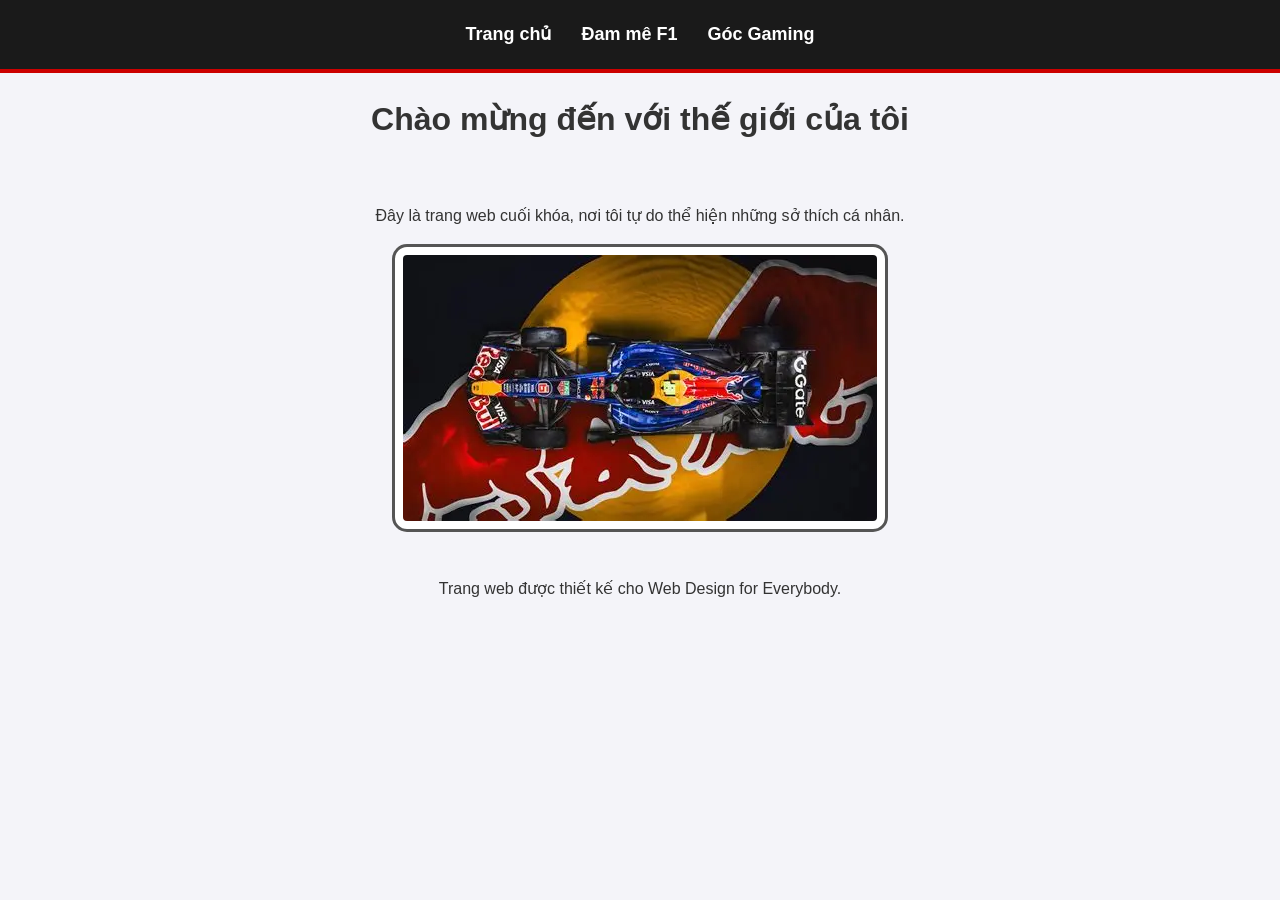
<file: bigbig/index.html>
<!DOCTYPE html>
<html lang="vi">
<head>
    <meta charset="UTF-8">
    <meta name="viewport" content="width=device-width, initial-scale=1.0">
    <title>Trang chủ - Không Gian Của Tôi</title>
    <link rel="stylesheet" href="css/style.css">
</head>
<body>
    <a href="#main-content" class="skip-link">Skip to Main Content</a>
    
    <header>
        <nav>
            <ul class="nav-flex">
                <li><a href="index.html">Trang chủ</a></li>
                <li><a href="f1.html">Đam mê F1</a></li>
                <li><a href="gaming.html">Góc Gaming</a></li>
            </ul>
        </nav>
        <h1>Chào mừng đến với thế giới của tôi</h1>
    </header>
    
    <main id="main-content">
        <p>Đây là trang web cuối khóa, nơi tôi tự do thể hiện những sở thích cá nhân.</p>
        <img src="images/home-pic.jpg" alt="Hình ảnh đại diện trang chủ">
    </main>
    
    <footer>
        <p>Trang web được thiết kế cho Web Design for Everybody.</p>
    </footer>
</body>
</html>
</file>
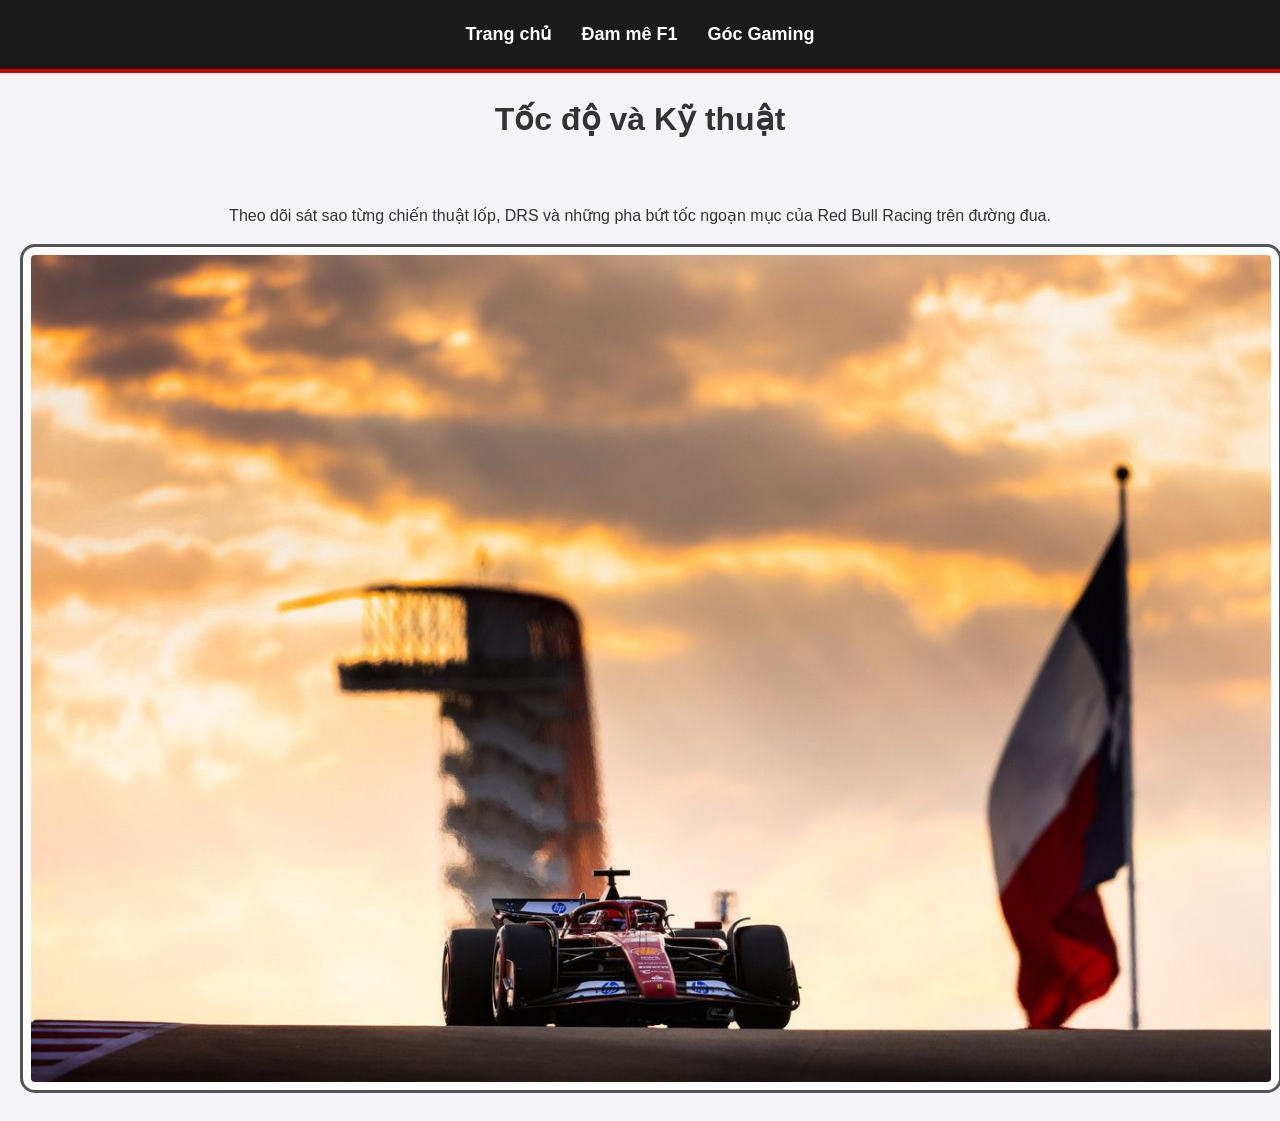
<file: bigbig/f1.html>
<!DOCTYPE html>
<html lang="vi">
<head>
    <meta charset="UTF-8">
    <meta name="viewport" content="width=device-width, initial-scale=1.0">
    <title>Đam Mê Tốc Độ</title>
    <link rel="stylesheet" href="css/style.css">
</head>
<body>
    <a href="#main-content" class="skip-link">Skip to Main Content</a>
    
    <header>
        <nav>
            <ul class="nav-flex">
                <li><a href="index.html">Trang chủ</a></li>
                <li><a href="f1.html">Đam mê F1</a></li>
                <li><a href="gaming.html">Góc Gaming</a></li>
            </ul>
        </nav>
        <h1>Tốc độ và Kỹ thuật</h1>
    </header>
    
    <main id="main-content">
        <p>Theo dõi sát sao từng chiến thuật lốp, DRS và những pha bứt tốc ngoạn mục của Red Bull Racing trên đường đua.</p>
        <img src="images/f1-pic.jpg" alt="Khoảnh khắc trên đường đua F1">
    </main>
</body>
</html>
</file>
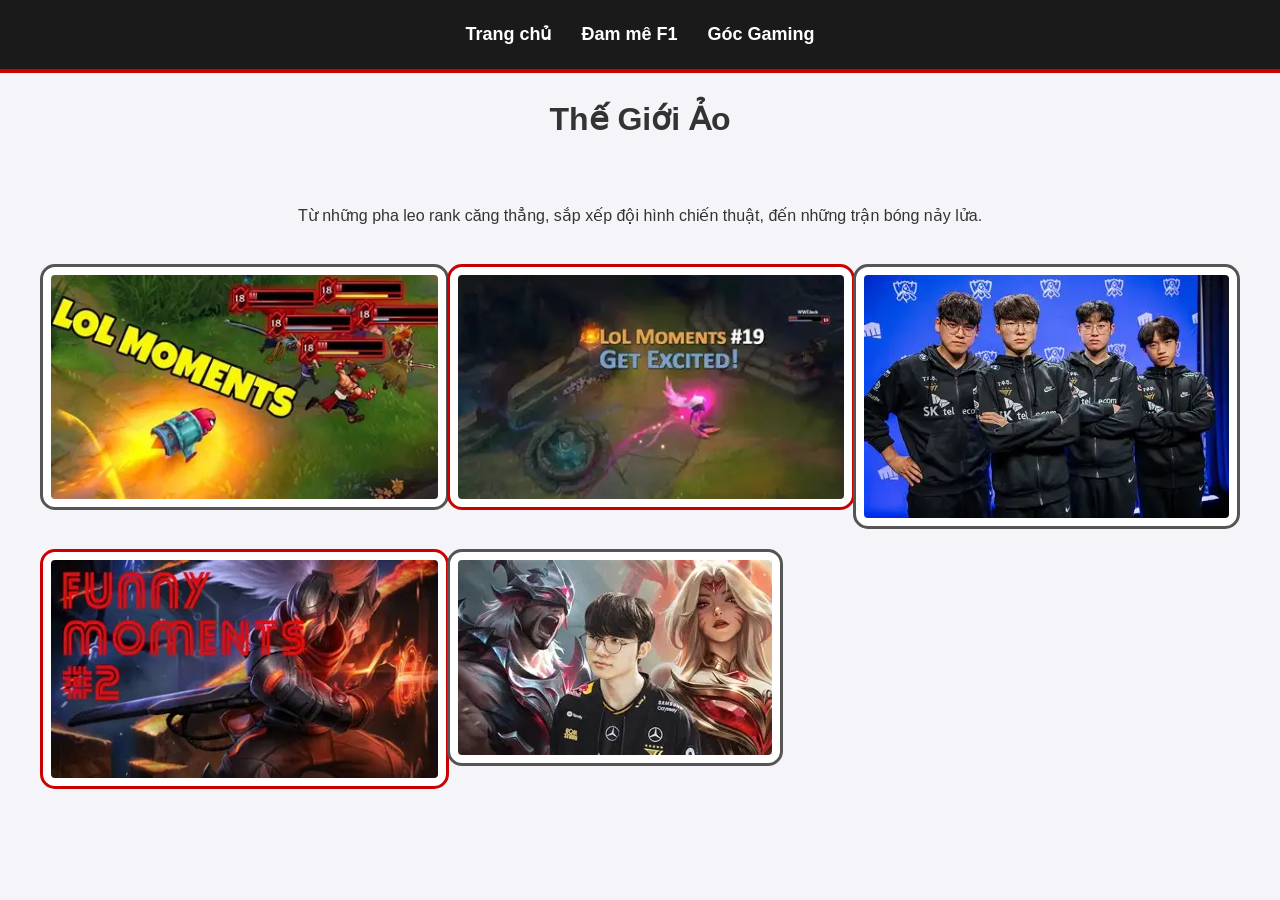
<file: bigbig/gaming.html>
<!DOCTYPE html>
<html lang="vi">
<head>
    <meta charset="UTF-8">
    <meta name="viewport" content="width=device-width, initial-scale=1.0">
    <title>Thế Giới Ảo</title>
    <link rel="stylesheet" href="css/style.css">
</head>
<body>
    <a href="#main-content" class="skip-link">Skip to Main Content</a>
    
    <header>
        <nav>
            <ul class="nav-flex">
                <li><a href="index.html">Trang chủ</a></li>
                <li><a href="f1.html">Đam mê F1</a></li>
                <li><a href="gaming.html">Góc Gaming</a></li>
            </ul>
        </nav>
        <h1>Thế Giới Ảo</h1>
    </header>
    
    <main id="main-content">
        <p>Từ những pha leo rank căng thẳng, sắp xếp đội hình chiến thuật, đến những trận bóng nảy lửa.</p>
        <div class="gallery-grid">
            <img src="images/game1.jpg" alt="Khoảnh khắc game 1">
            <img src="images/game2.jpg" alt="Khoảnh khắc game 2">
            <img src="images/game3.jpg" alt="Khoảnh khắc game 3">
            <img src="images/game4.jpg" alt="Khoảnh khắc game 4">
            <img src="images/game5.jpg" alt="Khoảnh khắc game 5">
        </div>
    </main>
</body>
</html>
</file>
<file: bigbig/css/style.css>
body {
    font-family: Arial, sans-serif;
    line-height: 1.6;
    margin: 0;
    padding: 0;
    background-color: #f4f4f9;
    color: #333;
    text-align: center;
}

main {
    padding: 20px;
}


.skip-link {
    position: absolute;
    top: -100px; /* Giấu lên trên */
    left: 0;
    background-color: #0d47a1;
    color: white;
    padding: 10px;
    z-index: 100;
}

.skip-link:focus {
    top: 0; 
}


.nav-flex {
    display: flex;
    justify-content: center;
    flex-wrap: wrap;
    gap: 30px;
    list-style-type: none;
    padding: 0;
    margin: 0;
}


nav {
    background-color: #1a1a1a;
    padding: 20px 0;
    border-bottom: 4px solid #cc0000;
}

nav a {
    color: white;
    text-decoration: none;
    font-size: 18px;
    font-weight: bold;
    transition: color 0.3s ease, transform 0.3s ease; 
    display: inline-block;
}


nav a:hover {
    color: #ffcc00;
    transform: scale(1.1);
}


img {
    border: 3px solid #555;
    padding: 8px;
    border-radius: 15px;
    background-color: #ffffff;
    max-width: 100%;
    height: auto;
    transition: transform 0.4s;
}

img:hover {
    transform: scale(1.05); 
}


.gallery-grid {
    display: grid;
    grid-template-columns: 1fr 1fr 1fr; 
    gap: 20px;
    padding: 20px;
}


.gallery-grid img:nth-child(even) {
    border-color: #cc0000;
}
</file>
